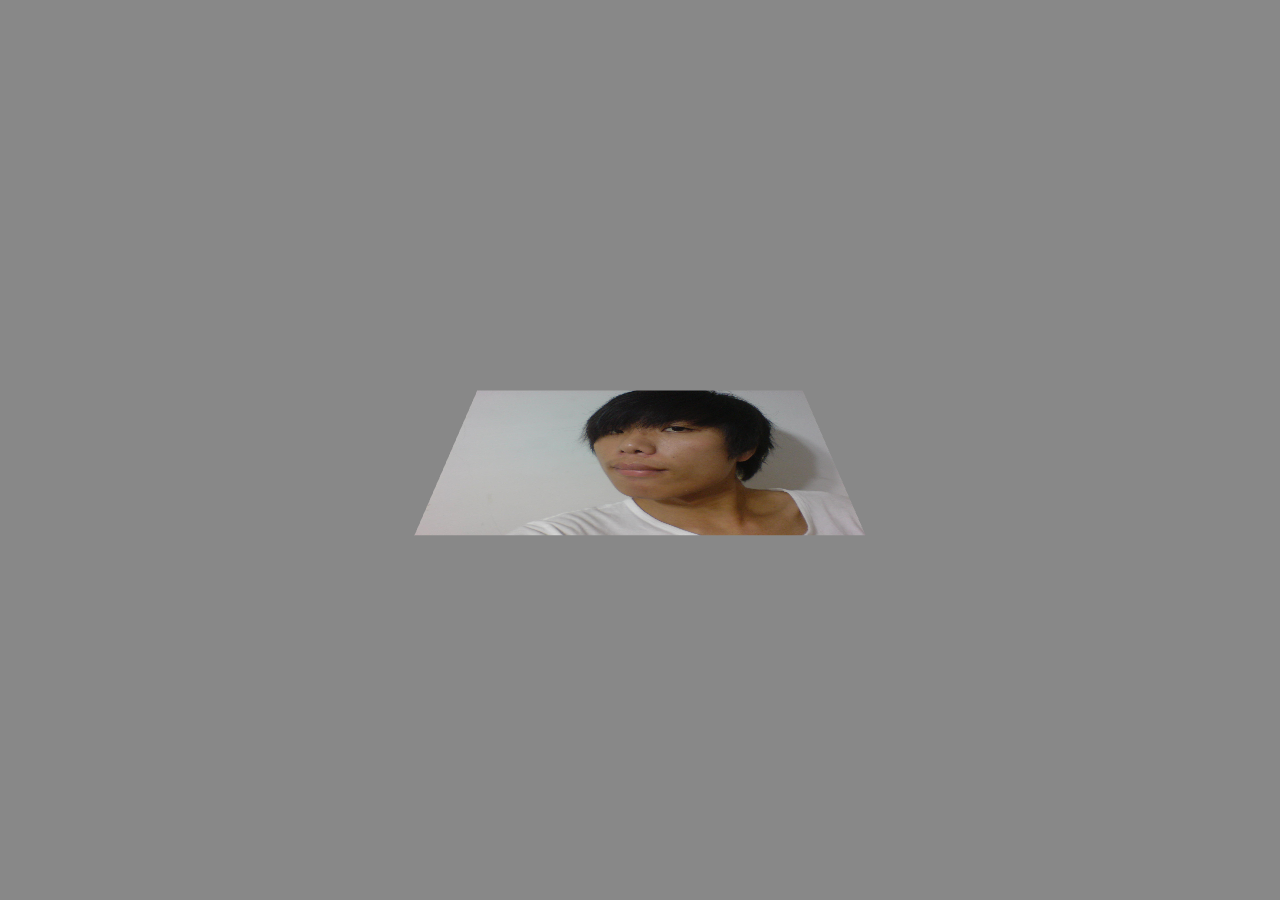
<file: homework/hw0.html>
<!DOCTYPE html>
<html>
<head>
<style>
	canvas {
		position: fixed;
		top: 0;
		left: 0;
	}
</style>
</head>

<body>
<script src="../js/three.min.js"></script>
<script src="../js/OrbitControls.js">
</script>

<script>

var scene, renderer, camera;
var cube;
var controls;

init();
animate();

function init()
{
	renderer = new THREE.WebGLRenderer( {antialias:true} );
	var width = window.innerWidth;
	var height = window.innerHeight;
	renderer.setSize (width, height);
	renderer.setClearColor (0x888888);
	
	document.body.appendChild (renderer.domElement);

	scene = new THREE.Scene();
	
	cube = new THREE.Mesh (new THREE.BoxGeometry (20,5,8),
							new THREE.MeshLambertMaterial ({color: 0x1ec876}));

	cube.position.set (75, 0, 0);
	//scene.add (cube);

	camera = new THREE.PerspectiveCamera (45, width/height, 1, 10000);
	camera.position.y = 160;
	camera.position.z = 400;
	camera.lookAt (new THREE.Vector3(0,0,0));

	controls = new THREE.OrbitControls (camera, renderer.domElement);
	
	// FLOOR
	var floorTexture = new THREE.ImageUtils.loadTexture( '../images/p.jpg' );
	floorTexture.wrapS = floorTexture.wrapT = THREE.RepeatWrapping; 
	floorTexture.repeat.set( 1, 1 );
	var floorMaterial = new THREE.MeshBasicMaterial( { map: floorTexture, side: THREE.DoubleSide } );
	
	var floorGeometry = new THREE.PlaneGeometry(150, 150);//, 10, 10);  // not clear what segment does
	var floor = new THREE.Mesh(floorGeometry, floorMaterial);
	floor.position.y = -0.5;
	floor.rotation.x = -Math.PI / 2;
	 scene.add(floor);

	var gridXZ = new THREE.GridHelper(100, 10);
	gridXZ.setColors( new THREE.Color(0xff0000), new THREE.Color(0xffffff) );
	//scene.add(gridXZ);

	var pointLight = new THREE.PointLight (0xffffff);
	pointLight.position.set (0,300,200);
	scene.add (pointLight);
	
	window.addEventListener ('resize', onWindowResize, false);
}

function onWindowResize ()
{
	camera.aspect = window.innerWidth / window.innerHeight;
	camera.updateProjectionMatrix();
	renderer.setSize (window.innerWidth, window.innerHeight);
}

function animate()
{
controls.update();
	requestAnimationFrame ( animate );  
	renderer.render (scene, camera);
}



</script>
</body>

</html>
</file>
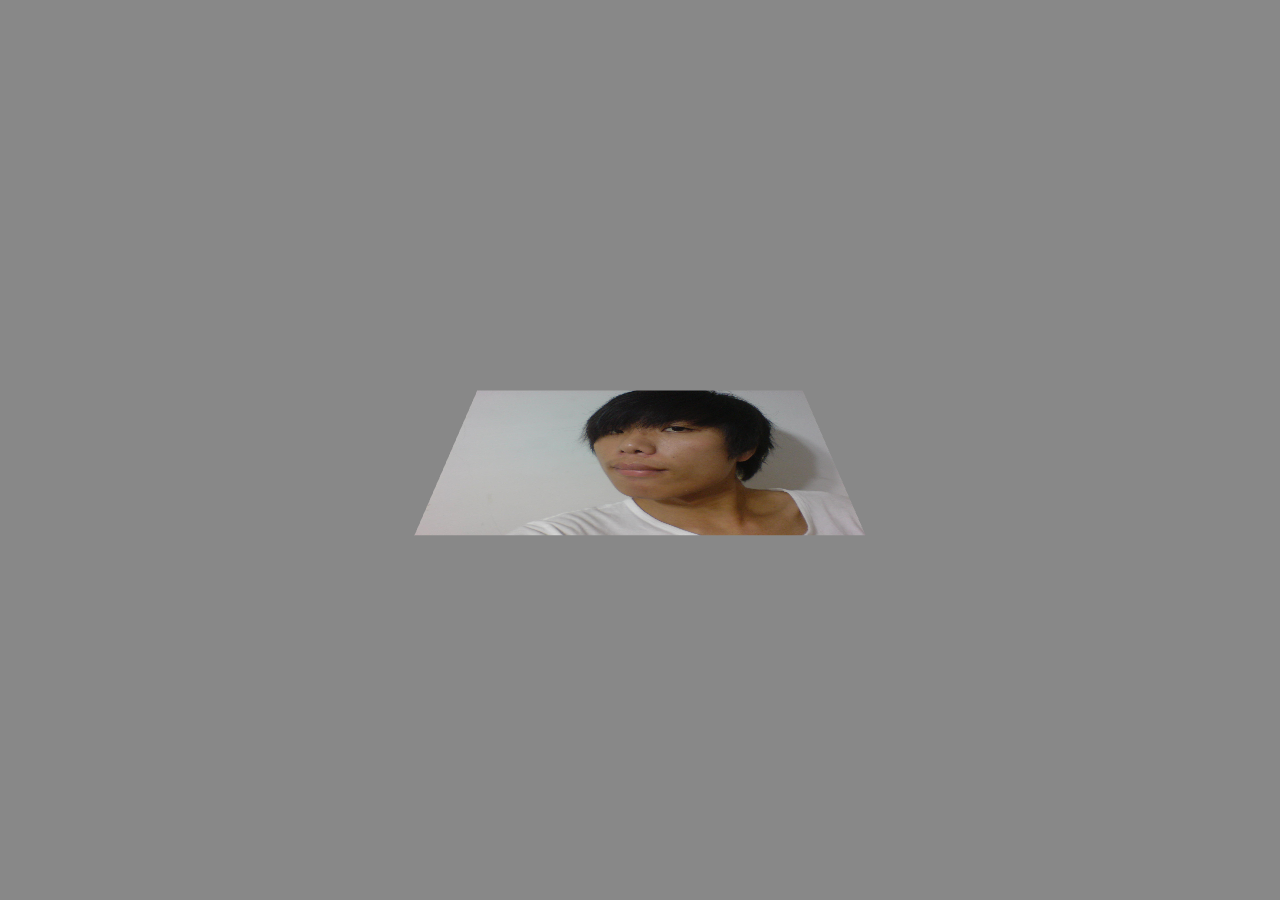
<file: homework/hw0/hw0.html>
<!DOCTYPE html>
<html>
<head>
<style>
	canvas {
		position: fixed;
		top: 0;
		left: 0;
	}
</style>
</head>

<body>
<script src="../../js/three.min.js"></script>
<script src="../../js/OrbitControls.js">
</script>

<script>

var scene, renderer, camera;
var cube;
var controls;

init();
animate();

function init()
{
	renderer = new THREE.WebGLRenderer( {antialias:true} );
	var width = window.innerWidth;
	var height = window.innerHeight;
	renderer.setSize (width, height);
	renderer.setClearColor (0x888888);
	
	document.body.appendChild (renderer.domElement);

	scene = new THREE.Scene();
	
	cube = new THREE.Mesh (new THREE.BoxGeometry (20,5,8),
							new THREE.MeshLambertMaterial ({color: 0x1ec876}));

	cube.position.set (75, 0, 0);
	//scene.add (cube);

	camera = new THREE.PerspectiveCamera (45, width/height, 1, 10000);
	camera.position.y = 160;
	camera.position.z = 400;
	camera.lookAt (new THREE.Vector3(0,0,0));

	controls = new THREE.OrbitControls (camera, renderer.domElement);
	
	// FLOOR
	var floorTexture = new THREE.ImageUtils.loadTexture( '../../images/hw0/p.jpg' );
	floorTexture.wrapS = floorTexture.wrapT = THREE.RepeatWrapping; 
	floorTexture.repeat.set( 1, 1 );
	var floorMaterial = new THREE.MeshBasicMaterial( { map: floorTexture, side: THREE.DoubleSide } );
	
	var floorGeometry = new THREE.PlaneGeometry(150, 150);//, 10, 10);  // not clear what segment does
	var floor = new THREE.Mesh(floorGeometry, floorMaterial);
	floor.position.y = -0.5;
	floor.rotation.x = -Math.PI / 2;
	 scene.add(floor);

	var gridXZ = new THREE.GridHelper(100, 10);
	gridXZ.setColors( new THREE.Color(0xff0000), new THREE.Color(0xffffff) );
	//scene.add(gridXZ);

	var pointLight = new THREE.PointLight (0xffffff);
	pointLight.position.set (0,300,200);
	scene.add (pointLight);
	
	window.addEventListener ('resize', onWindowResize, false);
}

function onWindowResize ()
{
	camera.aspect = window.innerWidth / window.innerHeight;
	camera.updateProjectionMatrix();
	renderer.setSize (window.innerWidth, window.innerHeight);
}

function animate()
{
controls.update();
	requestAnimationFrame ( animate );  
	renderer.render (scene, camera);
}



</script>
</body>

</html>
</file>
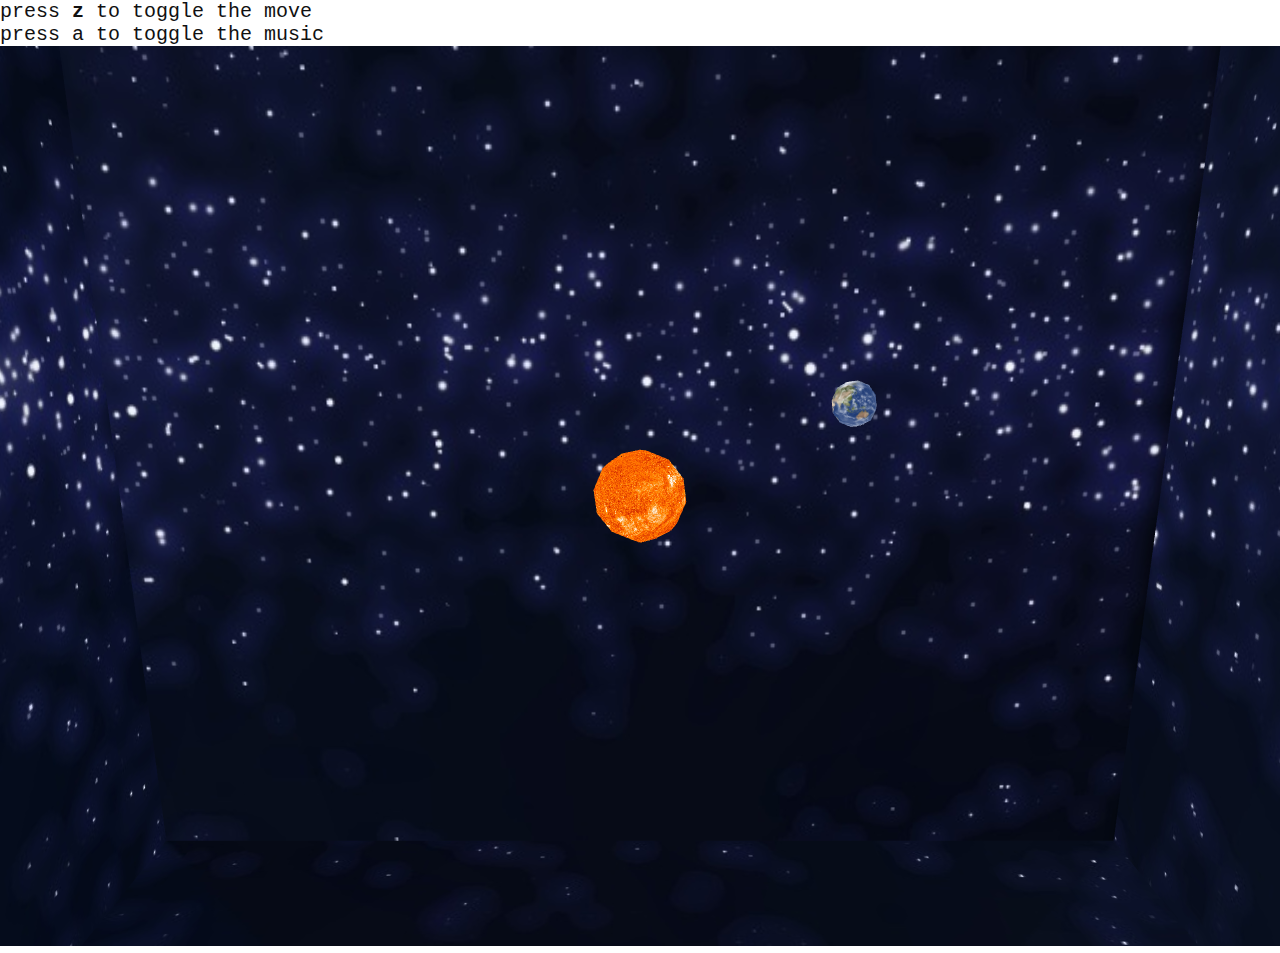
<file: homework/hw1/hw1.html>
<!DOCTYPE html>
<html>
<head>
<link rel=stylesheet type="css" href="hw1.css">
<style>
	body {
		background-color: #fff;
		color: #111;
		margin: 0px;
		overflow: hidden;
		font-family: Monospace;
		font-size: 20px;
		position: absolute;
	}
	
</style>
</head>

<body>
<div id="info">
	 press <strong>z</strong> to toggle the move<br/>
	 press a to toggle the music
</div>
<audio id="sound" autoplay loop style="display:none">
<source src="../../music/hw1/bgsound.mp3" type='audio/mp3'>
</audio>

<script src="../../js/three.min.js"></script>
<script src="../../js/OrbitControls.js"></script>
<script src="../../js/KeyboardState.js"></script>

<script>
// JUST A MATTER OF MrDoob's STYLE (see ppt)
///////////////////////////////////////////////////////
// I. GLOBAL VARS
var clock = new THREE.Clock();
var scene, renderer, camera;
var cube;
var controls, keyboard = new KeyboardState();
var angle = 0, angle2, angle3;
var turn = true;
var soundturn = true;

var angleInfoEle;

/////////////////////////////////////////////////////
// II. Execution order
init();
animate();

//////////////////////////////////////////////////////
// III. functions
function init()
{
	var width = window.innerWidth;
	var height = window.innerHeight;
	
	renderer = new THREE.WebGLRenderer({antialias: true});
	renderer.setSize (width, height);
	document.body.appendChild (renderer.domElement);
	
	scene = new THREE.Scene();

	var sunTexture = new THREE.ImageUtils.loadTexture( '../../images/hw1/sun.jpg' );
	sunTexture.wrapS = sunTexture.wrapT = THREE.RepeatWrapping; 
	sunTexture.repeat.set( 1, 1 );
	var sunMaterial = new THREE.MeshBasicMaterial( { map: sunTexture, side: THREE.DoubleSide } );
    sun = new THREE.Mesh(new THREE.SphereGeometry(20),sunMaterial);
	
	var earthTexture = new THREE.ImageUtils.loadTexture( '../../images/hw1/earth.jpg' );
	earthTexture.wrapS = earthTexture.wrapT = THREE.RepeatWrapping; 
	earthTexture.repeat.set( 1, 1 );
	var earthMaterial = new THREE.MeshBasicMaterial( { map: earthTexture, side: THREE.DoubleSide } );
    earth = new THREE.Mesh(new THREE.SphereGeometry(10),earthMaterial);
	
	var moonTexture = new THREE.ImageUtils.loadTexture( '../../images/hw1/moon.jpg' );
	moonTexture.wrapS = moonTexture.wrapT = THREE.RepeatWrapping; 
	moonTexture.repeat.set( 1, 1 );
	var moonMaterial = new THREE.MeshBasicMaterial( { map: moonTexture, side: THREE.DoubleSide } );
    moon = new THREE.Mesh(new THREE.SphereGeometry(3),moonMaterial);

	var frontTexture = new THREE.ImageUtils.loadTexture( '../../images/hw1/front.jpg' );
	frontTexture.wrapS = frontTexture.wrapT = THREE.RepeatWrapping; 
	frontTexture.repeat.set( 1, 1 );
	var frontMaterial = new THREE.MeshBasicMaterial( { map: frontTexture, side: THREE.DoubleSide } );
	
	earth.add(moon);
    sun.add(earth);
	sun.rotation.z = Math.PI / 8;
    scene.add(sun);
	
	
	var frontGeometry = new THREE.PlaneGeometry(1000, 1000);
	var front = new THREE.Mesh(frontGeometry, frontMaterial);
	front.position.set (0, 0, -500);
	scene.add(front);
	
	var nearTexture = new THREE.ImageUtils.loadTexture( '../../images/hw1/near.jpg' );
	nearTexture.wrapS = nearTexture.wrapT = THREE.RepeatWrapping; 
	nearTexture.repeat.set( 1, 1 );
	var nearMaterial = new THREE.MeshBasicMaterial( { map: nearTexture, side: THREE.DoubleSide } );
	
	var nearGeometry = new THREE.PlaneGeometry(1000, 1000);
	var near = new THREE.Mesh(nearGeometry, nearMaterial);
	near.position.set (0, 0, 500);
	scene.add(near);
	
	var rightTexture = new THREE.ImageUtils.loadTexture( '../../images/hw1/right.jpg' );
	rightTexture.wrapS = rightTexture.wrapT = THREE.RepeatWrapping; 
	rightTexture.repeat.set( 1, 1 );
	var rightMaterial = new THREE.MeshBasicMaterial( { map: rightTexture, side: THREE.DoubleSide } );
	
	var rightGeometry = new THREE.PlaneGeometry(1000, 1000);
	var right = new THREE.Mesh(rightGeometry, rightMaterial);
	right.position.set (500, 0, 0);
	right.rotation.y = Math.PI / 2;
	scene.add(right);
	
	var leftTexture = new THREE.ImageUtils.loadTexture( '../../images/hw1/left.jpg' );
	leftTexture.wrapS = leftTexture.wrapT = THREE.RepeatWrapping; 
	leftTexture.repeat.set( 1, 1 );
	var leftMaterial = new THREE.MeshBasicMaterial( { map: leftTexture, side: THREE.DoubleSide } );
	
	var leftGeometry = new THREE.PlaneGeometry(1000, 1000);
	var left = new THREE.Mesh(leftGeometry, leftMaterial);
	left.position.set (-500, 0, 0);
	left.rotation.y = -Math.PI / 2;
	scene.add(left);
	
	var upTexture = new THREE.ImageUtils.loadTexture( '../../images/hw1/up.jpg' );
	upTexture.wrapS = upTexture.wrapT = THREE.RepeatWrapping; 
	upTexture.repeat.set( 1, 1 );
	var upMaterial = new THREE.MeshBasicMaterial( { map: upTexture, side: THREE.DoubleSide } );
	
	var upGeometry = new THREE.PlaneGeometry(1000, 1000);
	var up = new THREE.Mesh(upGeometry, upMaterial);
	up.position.set (0, 500, 0);
	up.rotation.x = -Math.PI / 2;
	scene.add(up);
	
	var downTexture = new THREE.ImageUtils.loadTexture( '../../images/hw1/down.jpg' );
	downTexture.wrapS = downTexture.wrapT = THREE.RepeatWrapping; 
	downTexture.repeat.set( 1, 1 );
	var downMaterial = new THREE.MeshBasicMaterial( { map: downTexture, side: THREE.DoubleSide } );
	
	var downGeometry = new THREE.PlaneGeometry(1000, 1000);
	var down = new THREE.Mesh(downGeometry, downMaterial);
	down.position.set (0, -500, 0);
	down.rotation.x = Math.PI / 2;
	scene.add(down);
	
	camera = new THREE.PerspectiveCamera(50, window.innerWidth / window.innerHeight, 1, 2000);
	camera.position.y = 100;
    camera.position.z = 400;
    scene.add(camera);

	// add control here (after the camera is defined)
	controls = new THREE.OrbitControls (camera, render.domElement);

	var pointLight = new THREE.PointLight (0xffffff);
	pointLight.position.set (0,300,200);
	scene.add (pointLight);
	
	window.addEventListener ('resize', onWindowResize, false);
}

function toggleTurn ()
{
	turn = !turn;
}
function togglesoundTurn ()
{
	if(soundturn){
		soundturn = !soundturn;
		sound.pause();
	}
	else{
		soundturn = !soundturn;
		sound.play();
	}
}
function animate()
{
	var dt = clock.getDelta();

	if (turn) { 
		
		angle += 0.002;
		var angle2 = angle * 12;
		earth.position.set(100 * Math.cos(angle), 0, -100 * Math.sin(angle));
		earth.rotation.y = angle*365;
		moon.position.set(20 * Math.cos(angle2-angle*365), 0, -20 * Math.sin(angle2-angle*365));
		moon.rotation.y = angle2 -(angle*365);
	}
	
	
	
	requestAnimationFrame ( animate );  // timer callback
	render();  // display callback
	update();
}

function update()
{
	keyboard.update();
	controls.update();
	if ( keyboard.down("Z"))  
		toggleTurn();         
	if ( keyboard.down("A"))  // must use upper case!!
		togglesoundTurn();
		
}

function onWindowResize()
{
	camera.aspect = window.innerWidth / window.innerHeight;
	camera.updateProjectionMatrix();
	renderer.setSize (window.innerWidth, window.innerHeight);
}

function render() {
   
    renderer.render(scene, camera);
}

</script>
</body>

</html>
</file>
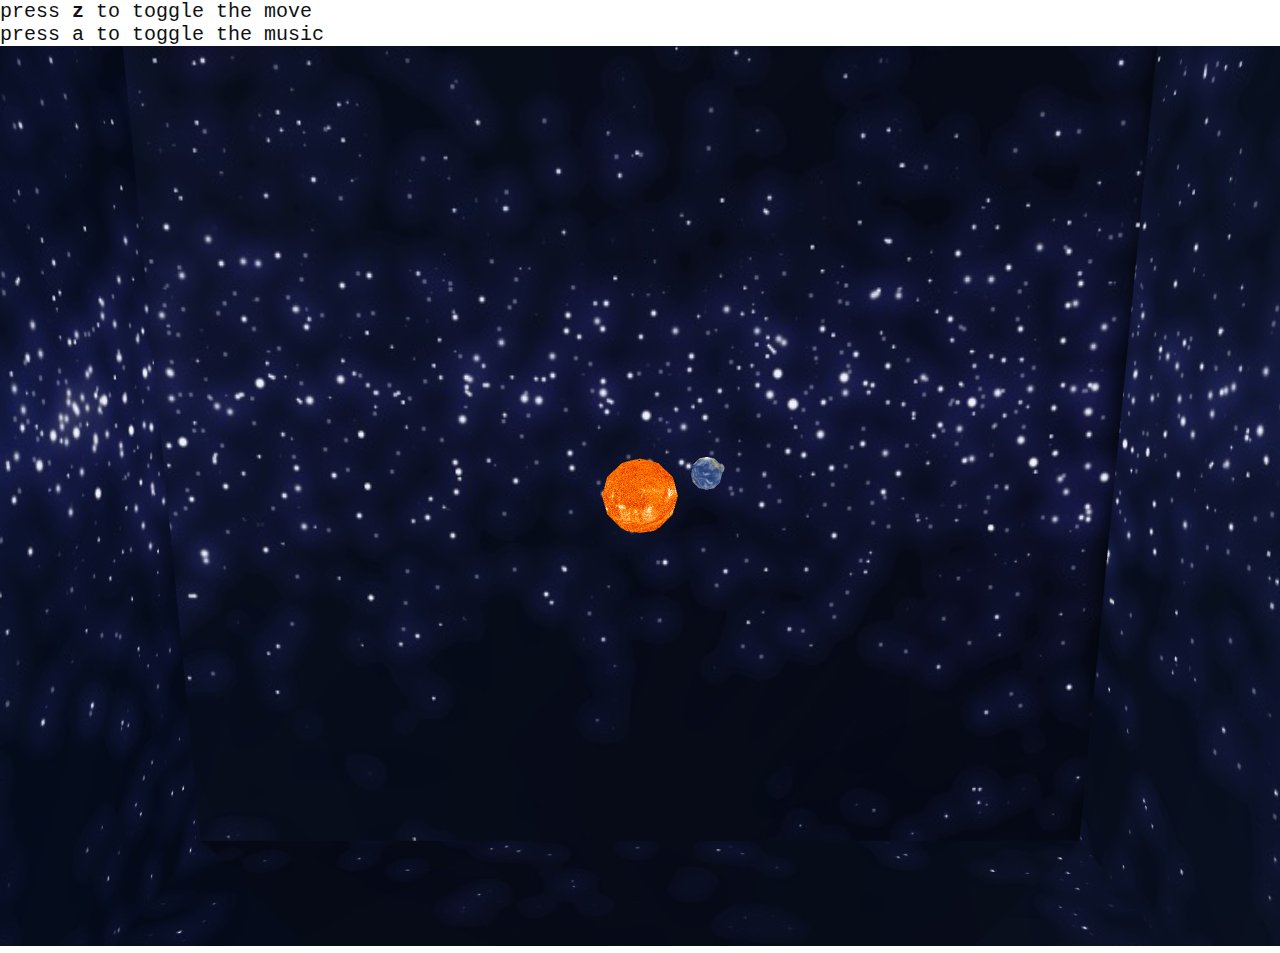
<file: homework/hw1/test.html>
<!DOCTYPE html>
<html>
<head>
<link rel=stylesheet type="css" href="hw1.css">
<style>
	body {
		background-color: #fff;
		color: #111;
		margin: 0px;
		overflow: hidden;
		font-family: Monospace;
		font-size: 20px;
		position: absolute;
	}
	
</style>
</head>

<body>
<div id="info">
	 press <strong>z</strong> to toggle the move<br/>
	 press a to toggle the music
</div>
<audio id="sound" autoplay loop style="display:none">
<source src="../../music/hw1/bgsound.mp3" type='audio/mp3'>
</audio>

<script src="../../js/three.min.js"></script>
<script src="../../js/OrbitControls.js"></script>
<script src="../../js/KeyboardState.js"></script>

<script>
// JUST A MATTER OF MrDoob's STYLE (see ppt)
///////////////////////////////////////////////////////
// I. GLOBAL VARS
var clock = new THREE.Clock();
var scene, renderer, camera;
var cube;
var controls, keyboard = new KeyboardState();
var angle = 0, angle2;
var turn = true;
var soundturn = true;

var angleInfoEle;

/////////////////////////////////////////////////////
// II. Execution order
init();
animate();

//////////////////////////////////////////////////////
// III. functions
function init()
{
	var width = window.innerWidth;
	var height = window.innerHeight;
	
	renderer = new THREE.WebGLRenderer({antialias: true});
	renderer.setSize (width, height);
	document.body.appendChild (renderer.domElement);
	
	scene = new THREE.Scene();

	var sunTexture = new THREE.ImageUtils.loadTexture( '../../images/hw1/sun.jpg' );
	sunTexture.wrapS = sunTexture.wrapT = THREE.RepeatWrapping; 
	sunTexture.repeat.set( 1, 1 );
	var sunMaterial = new THREE.MeshBasicMaterial( { map: sunTexture, side: THREE.DoubleSide } );
    sun = new THREE.Mesh(new THREE.SphereGeometry(20),sunMaterial);
	
	var earthTexture = new THREE.ImageUtils.loadTexture( '../../images/hw1/earth.jpg' );
	earthTexture.wrapS = earthTexture.wrapT = THREE.RepeatWrapping; 
	earthTexture.repeat.set( 1, 1 );
	var earthMaterial = new THREE.MeshBasicMaterial( { map: earthTexture, side: THREE.DoubleSide } );
    earth = new THREE.Mesh(new THREE.SphereGeometry(10),earthMaterial);
	
	var moonTexture = new THREE.ImageUtils.loadTexture( '../../images/hw1/moon.jpg' );
	moonTexture.wrapS = moonTexture.wrapT = THREE.RepeatWrapping; 
	moonTexture.repeat.set( 1, 1 );
	var moonMaterial = new THREE.MeshBasicMaterial( { map: moonTexture, side: THREE.DoubleSide } );
    moon = new THREE.Mesh(new THREE.SphereGeometry(3),moonMaterial);

	var frontTexture = new THREE.ImageUtils.loadTexture( '../../images/hw1/front.jpg' );
	frontTexture.wrapS = frontTexture.wrapT = THREE.RepeatWrapping; 
	frontTexture.repeat.set( 1, 1 );
	var frontMaterial = new THREE.MeshBasicMaterial( { map: frontTexture, side: THREE.DoubleSide } );
	
	var frontGeometry = new THREE.PlaneGeometry(1000, 1000);
	var front = new THREE.Mesh(frontGeometry, frontMaterial);
	front.position.set (0, 0, -500);
	scene.add(front);
	
	var nearTexture = new THREE.ImageUtils.loadTexture( '../../images/hw1/near.jpg' );
	nearTexture.wrapS = nearTexture.wrapT = THREE.RepeatWrapping; 
	nearTexture.repeat.set( 1, 1 );
	var nearMaterial = new THREE.MeshBasicMaterial( { map: nearTexture, side: THREE.DoubleSide } );
	
	var nearGeometry = new THREE.PlaneGeometry(1000, 1000);
	var near = new THREE.Mesh(nearGeometry, nearMaterial);
	near.position.set (0, 0, 500);
	scene.add(near);
	
	var rightTexture = new THREE.ImageUtils.loadTexture( '../../images/hw1/right.jpg' );
	rightTexture.wrapS = rightTexture.wrapT = THREE.RepeatWrapping; 
	rightTexture.repeat.set( 1, 1 );
	var rightMaterial = new THREE.MeshBasicMaterial( { map: rightTexture, side: THREE.DoubleSide } );
	
	var rightGeometry = new THREE.PlaneGeometry(1000, 1000);
	var right = new THREE.Mesh(rightGeometry, rightMaterial);
	right.position.set (500, 0, 0);
	right.rotation.y = Math.PI / 2;
	scene.add(right);
	
	var leftTexture = new THREE.ImageUtils.loadTexture( '../../images/hw1/left.jpg' );
	leftTexture.wrapS = leftTexture.wrapT = THREE.RepeatWrapping; 
	leftTexture.repeat.set( 1, 1 );
	var leftMaterial = new THREE.MeshBasicMaterial( { map: leftTexture, side: THREE.DoubleSide } );
	
	var leftGeometry = new THREE.PlaneGeometry(1000, 1000);
	var left = new THREE.Mesh(leftGeometry, leftMaterial);
	left.position.set (-500, 0, 0);
	left.rotation.y = -Math.PI / 2;
	scene.add(left);
	
	var upTexture = new THREE.ImageUtils.loadTexture( '../../images/hw1/up.jpg' );
	upTexture.wrapS = upTexture.wrapT = THREE.RepeatWrapping; 
	upTexture.repeat.set( 1, 1 );
	var upMaterial = new THREE.MeshBasicMaterial( { map: upTexture, side: THREE.DoubleSide } );
	
	var upGeometry = new THREE.PlaneGeometry(1000, 1000);
	var up = new THREE.Mesh(upGeometry, upMaterial);
	up.position.set (0, 500, 0);
	up.rotation.x = -Math.PI / 2;
	scene.add(up);
	
	var downTexture = new THREE.ImageUtils.loadTexture( '../../images/hw1/down.jpg' );
	downTexture.wrapS = downTexture.wrapT = THREE.RepeatWrapping; 
	downTexture.repeat.set( 1, 1 );
	var downMaterial = new THREE.MeshBasicMaterial( { map: downTexture, side: THREE.DoubleSide } );
	
	var downGeometry = new THREE.PlaneGeometry(1000, 1000);
	var down = new THREE.Mesh(downGeometry, downMaterial);
	down.position.set (0, -500, 0);
	down.rotation.x = Math.PI / 2;
	scene.add(down);
	
	scene.add (cube);
	earth.add(moon);
    sun.add(earth);
    scene.add(sun);
	
	camera = new THREE.PerspectiveCamera(50, window.innerWidth / window.innerHeight, 1, 2000);
	camera.position.y = 100;
    camera.position.z = 500;
    scene.add(camera);

	// add control here (after the camera is defined)
	controls = new THREE.OrbitControls (camera, render.domElement);

	var pointLight = new THREE.PointLight (0xffffff);
	pointLight.position.set (0,300,200);
	scene.add (pointLight);
	
	window.addEventListener ('resize', onWindowResize, false);
}

function toggleTurn ()
{
	turn = !turn;
}
function togglesoundTurn ()
{
	if(soundturn){
		soundturn = !soundturn;
		sound.pause();
	}
	else{
		soundturn = !soundturn;
		sound.play();
	}
}
function animate()
{
	var dt = clock.getDelta();

	earth.position.set(80 * Math.cos(angle), 0, -80 * Math.sin(angle));
	var angle2 = angle * 12;
    moon.position.set(20 * Math.cos(angle2), 0, -20 * Math.sin(angle2));
   
	if (turn) { 
		
		angle += dt;
		earth.rotation.y = angle;
		moon.rotation.y = angle2;
	}
	
	requestAnimationFrame ( animate );  // timer callback
	render();  // display callback
	update();
}

function update()
{
	keyboard.update();
	controls.update();
	if ( keyboard.down("Z"))  
		toggleTurn();         
	if ( keyboard.down("A"))  // must use upper case!!
		togglesoundTurn();
		
}

function onWindowResize()
{
	camera.aspect = window.innerWidth / window.innerHeight;
	camera.updateProjectionMatrix();
	renderer.setSize (window.innerWidth, window.innerHeight);
}

function render() {
   
    renderer.render(scene, camera);
}

</script>
</body>

</html>
</file>
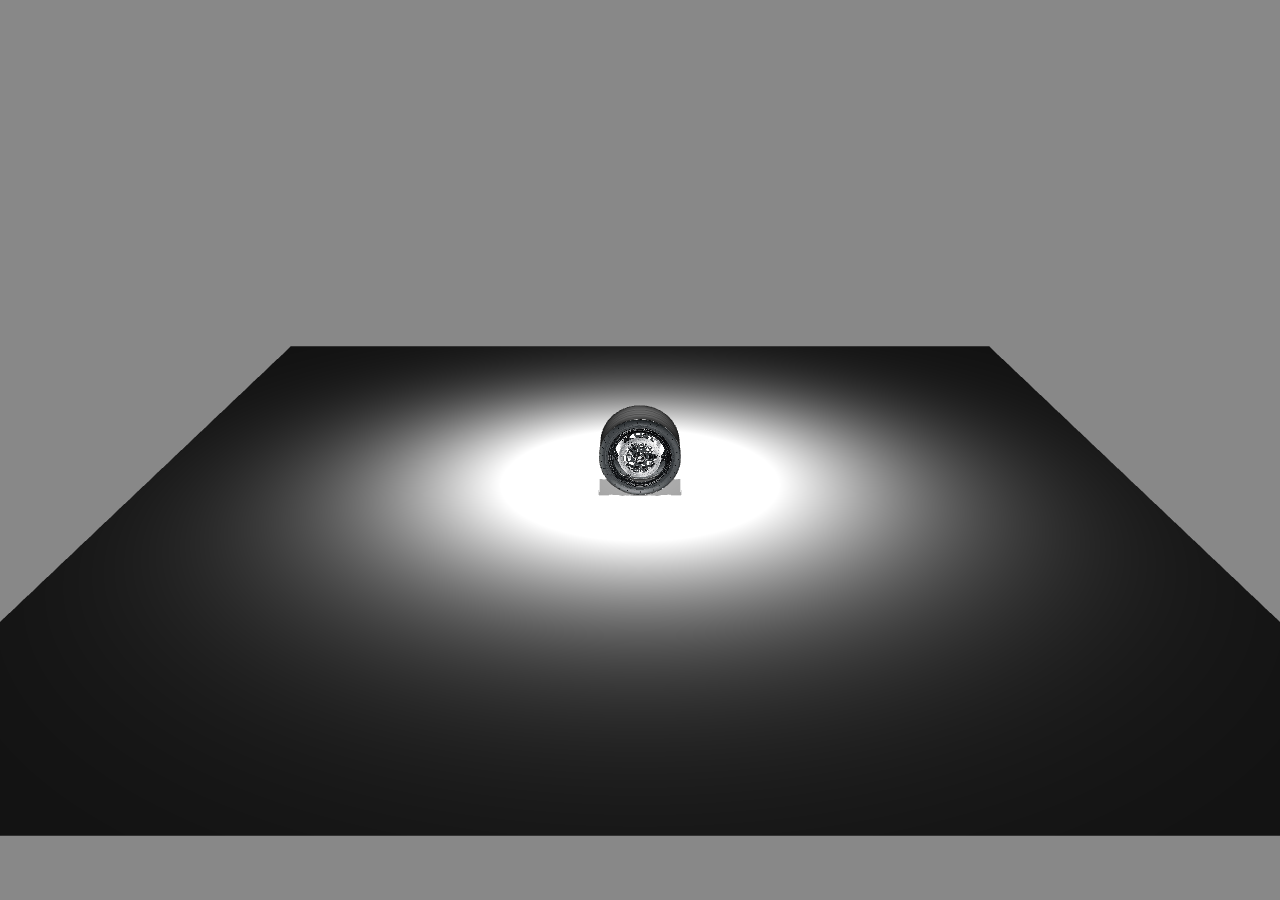
<file: homework/hw3/hw3.html>
<!DOCTYPE html>
<html>
<head>
<style>
	canvas {
		position: fixed;
		top: 0;
		left: 0;
	}
</style>
</head>

<body>
<script src="../../js/three.min.js"></script>
<script src="../../js/OrbitControls.js"></script>
<script src="../../js/KeyboardState.js"></script>
<script type="x-shader/x-fragment" id="fragmentShaderDepth">
    uniform sampler2D texture;
    varying vec2 vUV;

    vec4 pack_depth(const in float depth) {

        const vec4 bit_shift = vec4(256.0 * 256.0 * 256.0, 256.0 * 256.0, 256.0, 1.0);
        const vec4 bit_mask = vec4(0.0, 1.0 / 256.0, 1.0 / 256.0, 1.0 / 256.0);
        vec4 res = fract(depth * bit_shift);
        res -= res.xxyz * bit_mask;
        return res;

    }

    void main() {

        vec4 pixel = texture2D(texture, vUV);

        if (pixel.a < 0.5) discard;

        gl_FragData[0] = pack_depth(gl_FragCoord.z);

    }
</script>
<script type="x-shader/x-vertex" id="vertexShaderDepth">
    varying vec2 vUV;

    void main() {

        vUV = 1.0 * uv;

        vec4 mvPosition = modelViewMatrix * vec4(position, 1.0);

        gl_Position = projectionMatrix * mvPosition;

    }
</script>
<script>

var clock = new THREE.Clock();
var scene, renderer, camera;
var controls, keyboard = new KeyboardState();
var sign = 1;
var toycar;

// state variables of toycar
var pos = new THREE.Vector3(0,0,0), angle = 0;
var speed = 0, rotspeed = 0;

var speedR = 0, speedL = 0;

init();
animate();

function init()
{
    window.focus();
	var width = window.innerWidth;
	var height = window.innerHeight;

	renderer = new THREE.WebGLRenderer({antialias: true});
	renderer.setSize (width, height);
	document.body.appendChild (renderer.domElement);

	scene = new THREE.Scene();

	camera = new THREE.PerspectiveCamera (45, width/height, 1, 10000);
	camera.position.y = 160;
	camera.position.z = 400;
	camera.lookAt (new THREE.Vector3(0,0,0));
	scene.add (camera);

	// toycar with only two wheels
	toycar = new THREE.Object3D();
	
	
	THREE.ImageUtils.crossOrigin = '';
    var colormap = THREE.ImageUtils.loadTexture('../../images/hw3/tire_side.png');
	
	tire = new THREE.Object3D();
	
	var geometry = new THREE.CircleGeometry(20, 20);
    var material = new THREE.MeshBasicMaterial({
        map: colormap,
        transparent: true,  // for cut-out texture
        side: THREE.DoubleSide
    });
    var mesh = new THREE.Mesh(geometry, material);

	var mesh2 = createMesh(new THREE.CylinderGeometry(20, 20, 20, 30, 1, true, 0, 2*Math.PI), "tire.jpg", "tire_bump.jpg");
    mesh2.rotation.z = Math.PI / 2;
	mesh2.position.set(0, 0, 0);
	mesh.rotation.y = Math.PI / 2;
	mesh.position.set(10, 0, 0);
    mesh0 = mesh.clone();
    mesh0.position.set(-10, 0, 0);
    mesh0.rotation.y = Math.PI * 3 / 2;
	
	var uniforms = {
        texture: {
            type: "t",
            value: colormap
        }
    };
    var vertexShader = document.getElementById('vertexShaderDepth').textContent;
    var fragmentShader = document.getElementById('fragmentShaderDepth').textContent;
    mesh.customDepthMaterial = new THREE.ShaderMaterial({
        uniforms: uniforms,
        vertexShader: vertexShader,
        fragmentShader: fragmentShader
    });
	mesh0.customDepthMaterial = new THREE.ShaderMaterial({
        uniforms: uniforms,
        vertexShader: vertexShader,
        fragmentShader: fragmentShader
    });
	
	tire.add (mesh);
    tire.add(mesh0);
    tire.add(mesh2);
	toycar.add (tire);
	scene.add (toycar);
	
	// add control here (after the camera is defined)
	controls = new THREE.OrbitControls (camera, renderer.domElement);

	spotLight = new THREE.SpotLight(0xffffff, 1.3);
    spotLight.position.set(0, 300, 0);
    spotLight.angle = Math.PI / 3;

    spotLight.castShadow = true;

    spotLight.shadowMapWidth = 1024;
    spotLight.shadowMapHeight = 1024;

    spotLight.shadowCameraNear = 5;
    spotLight.shadowCameraFar = 4000;
    spotLight.shadowCameraFov = spotLight.angle / Math.PI * 180;

    spotLight.exponent = 20;
    spotLight.target = mesh;
    scene.add(spotLight);

    var spotball = new THREE.Mesh(new THREE.SphereGeometry(5),
    new THREE.MeshBasicMaterial({
        color: 0xff0000,
        wireframe: true
    }));
    spotball.position.copy(spotLight.position);
    scene.add(spotball);

    var ground = new THREE.Mesh(
    new THREE.PlaneGeometry(400, 400, 130, 130),
    new THREE.MeshLambertMaterial());
	ground.position.set(0, -16, 0);
    ground.rotation.x = -Math.PI / 2;
	
    scene.add(ground);

    ground.receiveShadow = true;
    mesh.castShadow = true;
	mesh0.castShadow = true;
	mesh2.castShadow = true;
	renderer.setClearColor (0x888888);
	renderer.shadowMapEnabled = true;
    renderer.shadowMapType = THREE.PCFShadowMap;

	var ambientLight = new THREE.AmbientLight (0x111111);
	scene.add(ambientLight);
	window.addEventListener ('resize', onWindowResize, false);
}

function onWindowResize ()
{
	camera.aspect = window.innerWidth / window.innerHeight;
	camera.updateProjectionMatrix();
	renderer.setSize (window.innerWidth, window.innerHeight);
}
var dir;
function animate()
{
	var dt = clock.getDelta();
	
	dir = new THREE.Vector3(1,0,0);
    var vel = 10;
	angle += rotspeed*dt;

    if (toycar != undefined) { 
		toycar.scale.set (0.8,0.8,0.8);
		toycar.position.set (pos.x, pos.y, pos.z);	
		//tire.rotation.x -= vel*dt/10*sign;
		toycar.rotation.y = angle+Math.PI/2;
	}    

	dir.multiplyScalar (dt*speed).applyAxisAngle (new THREE.Vector3(0,1,0), angle);
	pos.add (dir); 	
	
	var number = Math.sqrt(dir.x * dir.x + dir.z * dir.z) / (40 * Math.PI);
	tire.rotation.x -= number * 2* Math.PI;
	
	
	
	requestAnimationFrame ( animate ); 
	update();
	render(); 
}

function myclamp(x,lo,hi)
{
	if (x < lo) return lo;
	if (x > hi) return hi;
	return x;
}
		
function update()
{
	controls.update();
	keyboard.update();         

	if ( keyboard.pressed("left") )
		angle += 0.08;
	if ( keyboard.pressed("right") )
		angle -= 0.08;
	
	if ( keyboard.pressed("up") ){
		speed += 0.3;
	}
	else{
		speed -= 0.3;
	}

	//console.log ("L: " + speed + "; R: " + speedR);
	
	speed = myclamp (speed, 0, 50);
}

function render()
{
	renderer.render (scene, camera);
}
function createMesh(geom, imageFile, bump) 
{
	geom.computeVertexNormals();

	
	var texture = THREE.ImageUtils.loadTexture("../../images/hw3/" + imageFile);
	texture.wrapS = THREE.RepeatWrapping;
	texture.wrapT = THREE.RepeatWrapping; 
	texture.repeat.set( 1, 1 );
	var mat = new THREE.MeshPhongMaterial({ map: texture, side: THREE.DoubleSide });
	//mat.map = texture;
	
	if (bump) {
		var bump = THREE.ImageUtils.loadTexture("../../images/hw3/" + bump)
		mat.bumpMap = bump;
		mat.bumpScale = 0.2;
	}

	var mesh = new THREE.Mesh(geom, mat);

	return mesh;
}
</script>
</body>

</html>
</file>
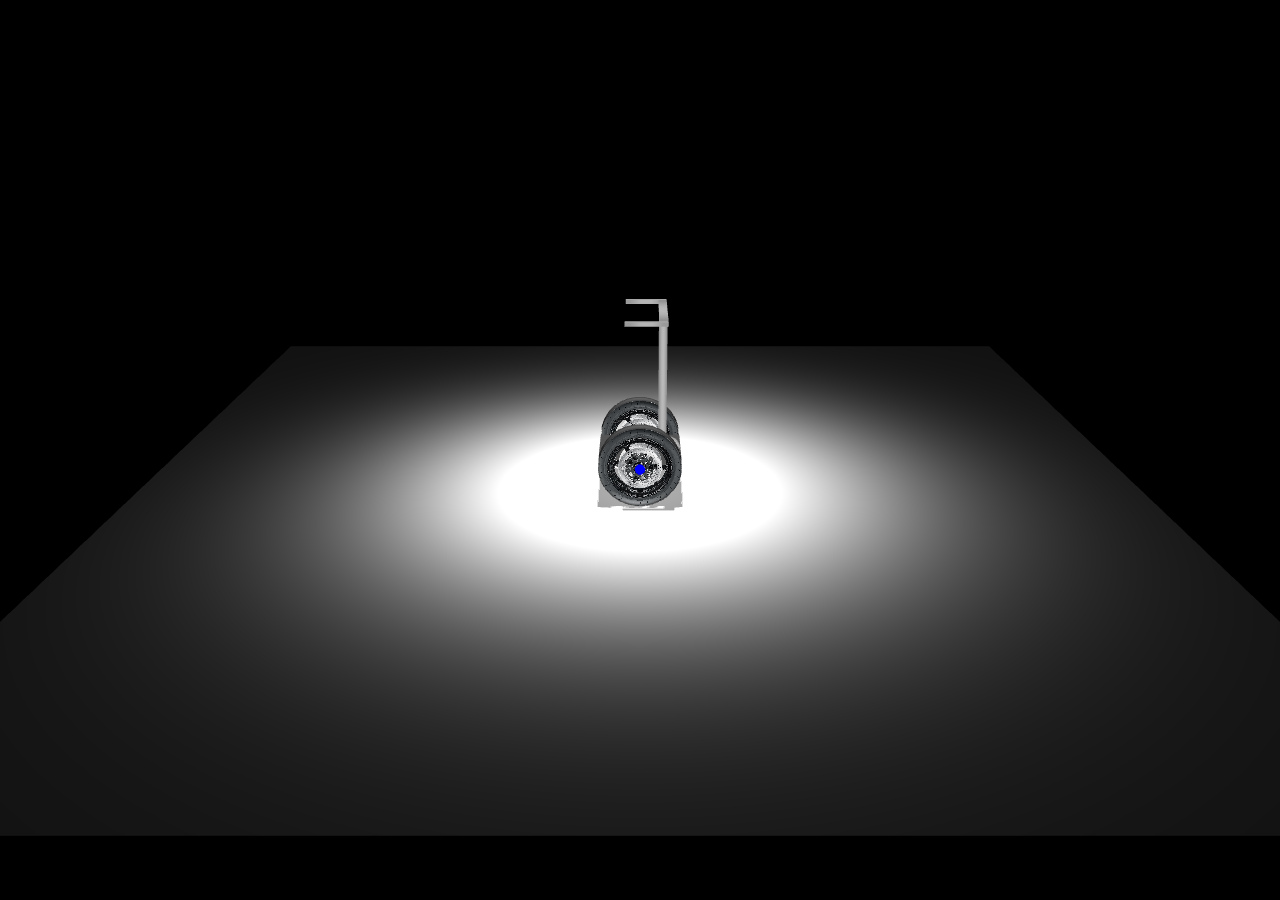
<file: homework/hw4/hw4.html>
<!DOCTYPE html>
<html>
<head>
<style>
	canvas {
		position: fixed;
		top: 0;
		left: 0;
	}
</style>
</head>

<body>
<script src="../../js/three.min.js"></script>
<script src="../../js/OrbitControls.js"></script>
<script src="../../js/KeyboardState.js"></script>
<script src="../../js/dat.gui.min.js"></script>
<script type="x-shader/x-fragment" id="fragmentShaderDepth">
    uniform sampler2D texture;
    varying vec2 vUV;

    vec4 pack_depth(const in float depth) {

        const vec4 bit_shift = vec4(256.0 * 256.0 * 256.0, 256.0 * 256.0, 256.0, 1.0);
        const vec4 bit_mask = vec4(0.0, 1.0 / 256.0, 1.0 / 256.0, 1.0 / 256.0);
        vec4 res = fract(depth * bit_shift);
        res -= res.xxyz * bit_mask;
        return res;

    }

    void main() {

        vec4 pixel = texture2D(texture, vUV);

        if (pixel.a < 0.5) discard;

        gl_FragData[0] = pack_depth(gl_FragCoord.z);

    }
</script>
<script type="x-shader/x-vertex" id="vertexShaderDepth">
    varying vec2 vUV;

    void main() {

        vUV = 1.0 * uv;

        vec4 mvPosition = modelViewMatrix * vec4(position, 1.0);

        gl_Position = projectionMatrix * mvPosition;

    }
</script>
<script>

var clock = new THREE.Clock();
var scene, renderer, camera;
var controls, keyboard = new KeyboardState();
var sign = 1;
var toycar;
var pa = new THREE.Vector3(0, 0, -20);
var pb = new THREE.Vector3(0, 0, 20);
var pc = new THREE.Vector3(0,0,0);
var sa = -4;
var sb = 4;
var k = 0;
// state variables of toycar
var pos = new THREE.Vector3(0,0,0), angle = 0;
var speed = 0, rotspeed = 0;
var gcontrols;
var speedR = 0, speedL = 0;
var jsonModel;
var pilot;
var xangle = 0;
var zangle = 0;
var sceneHUD, cameraHUD;
var barA, barB;
var armrest;
var grip, grip2, grip3;
init();
animate();

function initHUD() {
    sceneHUD = new THREE.Scene();
    cameraHUD = new THREE.OrthographicCamera(-10, 10, 10, -10, 1, 100);
    cameraHUD.position.z = 5;
    cameraHUD.lookAt(new THREE.Vector3(0, 0, 0));

    barA = new THREE.Object3D();
    powerA = new THREE.Mesh(new THREE.PlaneGeometry(1, 4),
    new THREE.MeshBasicMaterial({
        color: 0xff1233,
        opacity: 0.5,
        side: THREE.DoubleSide,
        transparent: true
    }));
    powerA.position.set(-2, 2, 0);
    barA.add(powerA);
    sceneHUD.add(barA);

    barB = new THREE.Object3D();
    powerB = new THREE.Mesh(new THREE.PlaneGeometry(1, 4),
    new THREE.MeshBasicMaterial({
        color: 0x2212ff,
        opacity: 0.5,
        side: THREE.DoubleSide,
        transparent: true
    }));
    powerB.position.set(2, 2, 0);
    barB.add(powerB);
    sceneHUD.add(barB);
}
function init()
{
	initHUD();
	scene = new THREE.Scene();
	pilot = new THREE.Object3D();
    //scene.add(pilot);
	
    window.focus();
	var width = window.innerWidth;
	var height = window.innerHeight;

	renderer = new THREE.WebGLRenderer({antialias: true});
	renderer.setSize (width, height);
	document.body.appendChild (renderer.domElement);
	renderer.autoClear = false;
	
	camera = new THREE.PerspectiveCamera (45, width/height, 1, 10000);
	camera.position.y = 160;
	camera.position.z = 400;
	camera.lookAt (new THREE.Vector3(0,0,0));
	scene.add (camera);

	// toycar with only two wheels
	toycar = new THREE.Object3D();
	
	
	THREE.ImageUtils.crossOrigin = '';
    var colormap = THREE.ImageUtils.loadTexture('http://s9460404.github.io/W3D_hw/images/hw3/tire_side.png');
	
	tire = new THREE.Object3D();
	
	var geometry = new THREE.CircleGeometry(20, 20);
    var material = new THREE.MeshBasicMaterial({
        map: colormap,
        transparent: true,  // for cut-out texture
        side: THREE.DoubleSide
    });
    var mesh = new THREE.Mesh(geometry, material);

	var mesh2 = createMesh(new THREE.CylinderGeometry(20, 20, 6, 30, 1, true, 0, 2*Math.PI), "tire.jpg", "tire_bump.jpg");
    mesh2.rotation.z = Math.PI / 2;
	mesh2.position.set(0, 0, 0);
	mesh.rotation.y = Math.PI / 2;
	mesh.position.set(3, 0, 0);
    mesh0 = mesh.clone();
    mesh0.position.set(-3, 0, 0);
    mesh0.rotation.y = Math.PI * 3 / 2;
    
    var mesh3 = new THREE.Mesh(geometry, material);

	var mesh4 = createMesh(new THREE.CylinderGeometry(20, 20, 6, 30, 1, true, 0, 2*Math.PI), "tire.jpg", "tire_bump.jpg");
    mesh4.rotation.z = Math.PI / 2;
	mesh4.position.set(0, 0, 0);
	mesh3.rotation.y = Math.PI / 2;
	mesh3.position.set(3, 0, 0);
    mesh5 = mesh.clone();
    mesh5.position.set(-3, 0, 0);
    mesh5.rotation.y = Math.PI * 3 / 2;
    
    
	var uniforms = {
        texture: {
            type: "t",
            value: colormap
        }
    };
    var vertexShader = document.getElementById('vertexShaderDepth').textContent;
    var fragmentShader = document.getElementById('fragmentShaderDepth').textContent;
    mesh.customDepthMaterial = new THREE.ShaderMaterial({
        uniforms: uniforms,
        vertexShader: vertexShader,
        fragmentShader: fragmentShader
    });
	mesh0.customDepthMaterial = new THREE.ShaderMaterial({
        uniforms: uniforms,
        vertexShader: vertexShader,
        fragmentShader: fragmentShader
    });
    mesh3.customDepthMaterial = new THREE.ShaderMaterial({
        uniforms: uniforms,
        vertexShader: vertexShader,
        fragmentShader: fragmentShader
    });
	mesh5.customDepthMaterial = new THREE.ShaderMaterial({
        uniforms: uniforms,
        vertexShader: vertexShader,
        fragmentShader: fragmentShader
    });
    
	tireR = tire.clone();
	tire.add (mesh);
    tire.add(mesh0);
    tire.add(mesh2);
    tireR.add (mesh3);
    tireR.add(mesh5);
    tireR.add(mesh4);
 
    tire.position.set (-20,0,0);
    tireR.position.set (+20,0,0); 
	toycar.add (tire);
    toycar.add (tireR);

    geometry = new THREE.BoxGeometry( 34, 3, 40 );
    material = new THREE.MeshBasicMaterial( {color: 0x555555} );
    var pedals = new THREE.Mesh( geometry, material );
    toycar.add( pedals );
    
	var Texture = new THREE.ImageUtils.loadTexture( '../../images/hw4/metal.jpg' );

	Texture.wrapS = Texture.wrapT = THREE.RepeatWrapping; 
	Texture.repeat.set( 1, 1 );
	var Material = new THREE.MeshBasicMaterial( { map: Texture, side: THREE.DoubleSide } );
	
    geometry = new THREE.CylinderGeometry( 7, 7, 3, 32, 1, false, 0, Math.PI/2 );
    material = new THREE.MeshBasicMaterial( {color: 0xffff00} );
    var cylinder = new THREE.Mesh( geometry, Material );
    cylinder.rotation.z = Math.PI /2;
    cylinder.position.set(0, 0, 13);
    toycar.add( cylinder );
    
    geometry = new THREE.BoxGeometry( 4, 70, 4 );
    material = new THREE.MeshBasicMaterial( {color: 0x00ff00} );
    armrest = new THREE.Mesh( geometry, Material );
    armrest.position.set(0, 35, 11);
    toycar.add( armrest );
    
    geometry = new THREE.BoxGeometry( 40, 2, 4 );
    material = new THREE.MeshBasicMaterial( {color: 0x00ff00} );
    grip = new THREE.Mesh( geometry, Material );
    grip.position.set(0, 70, 11);
    toycar.add( grip );
    
    geometry = new THREE.BoxGeometry( 2, 2, 20 );
    material = new THREE.MeshBasicMaterial( {color: 0x00ff00} );
    grip2 = new THREE.Mesh( geometry, Material );
    grip2.position.set(21, 70, 3);
    toycar.add( grip2 );
    
    geometry = new THREE.BoxGeometry( 2, 2, 20 );
    material = new THREE.MeshBasicMaterial( {color: 0x00ff00} );
    grip3 = new THREE.Mesh( geometry, Material );
    grip3.position.set(-21, 70, 3);
    toycar.add( grip3 );
    
	scene.add (toycar);
	
	// add control here (after the camera is defined)
	controls = new THREE.OrbitControls (camera, renderer.domElement);

	spotLight = new THREE.SpotLight(0xffffff, 1.3);
    spotLight.position.set(0, 300, 0);
    spotLight.angle = Math.PI / 3;

    spotLight.castShadow = true;

    spotLight.shadowMapWidth = 1024;
    spotLight.shadowMapHeight = 1024;

    spotLight.shadowCameraNear = 5;
    spotLight.shadowCameraFar = 4000;
    spotLight.shadowCameraFov = spotLight.angle / Math.PI * 180;

    spotLight.exponent = 20;
    spotLight.target = pedals;
    scene.add(spotLight);

    var spotball = new THREE.Mesh(new THREE.SphereGeometry(5),
    new THREE.MeshBasicMaterial({
        color: 0xff0000,
        wireframe: true
    }));
    spotball.position.copy(spotLight.position);
    scene.add(spotball);

    var ground = new THREE.Mesh(
    new THREE.PlaneGeometry(400, 400, 130, 130),
    new THREE.MeshLambertMaterial());
	ground.position.set(0, -16, 0);
    ground.rotation.x = -Math.PI / 2;
	
    scene.add(ground);
	
	pointA = new THREE.Mesh(new THREE.SphereGeometry(2),
    new THREE.MeshBasicMaterial({
        color: 0xff0000
    }));
    pointB = new THREE.Mesh(new THREE.SphereGeometry(2),
    new THREE.MeshBasicMaterial({
        color: 0x0000ff
    }));
    pointC = new THREE.Mesh(new THREE.SphereGeometry(2),
    new THREE.MeshBasicMaterial({
        color: 0xffff00
    }));
	
    pointA.position.copy(pa);
    pointB.position.copy(pb);
    pointC.position.copy(pc);
    scene.add(pointA);
    scene.add(pointB);
    scene.add(pointC);
	

	topCamera = new THREE.OrthographicCamera (-110,110,110,-110, 10, 2000);
	
	topCamera.position.set (0,450,0);
	topCamera.up.set (0,0,-1);
	topCamera.lookAt (new THREE.Vector3(0,0,0));
	
    ground.receiveShadow = true;
    mesh.castShadow = true;
	mesh0.castShadow = true;
	mesh2.castShadow = true;
    mesh3.castShadow = true;
	mesh4.castShadow = true;
	mesh5.castShadow = true;
    pedals.castShadow = true;
    cylinder.castShadow = true;
    armrest.castShadow = true;
    grip.castShadow = true;
    grip2.castShadow = true;
    grip3.castShadow = true;
    
	renderer.setClearColor (0x888888);
	renderer.shadowMapEnabled = true;
    renderer.shadowMapType = THREE.PCFShadowMap;

	var jsonLoader = new THREE.JSONLoader();
    jsonLoader.load("http://jyunming-chen.github.io/tutsplus/models/android.json", addModelToScene);
	toycar.add(pilot);
	var ambientLight = new THREE.AmbientLight (0x111111);
	scene.add(ambientLight);
	
	
	window.addEventListener ('resize', onWindowResize, false);
}
function addModelToScene(geometry, materials) {
    var material = new THREE.MeshFaceMaterial(materials);
    jsonModel = new THREE.Mesh(geometry, material);
    jsonModel.scale.set(4, 4, 4);
    //jsonModel.rotation.y = Math.PI; // default: back face +z
	jsonModel.position.set(0, 0, -5);
    pilot.add(jsonModel);
}
function onWindowResize ()
{
	camera.aspect = window.innerWidth / window.innerHeight;
	camera.updateProjectionMatrix();
	renderer.setSize (window.innerWidth, window.innerHeight);
}
var dir;
function test()
{
	if (keyboard.pressed("up")) { // move forward
        xangle -= 0.01;
    }
    if (keyboard.pressed("down")) { // move backward
        xangle += 0.01;
    }
    if (keyboard.pressed("left")) { // left turn
        zangle -= 0.005;
    }
    if (keyboard.pressed("right")) { // right turn
        zangle += 0.005;
    }
    if (keyboard.pressed("space")) { // pause
        zangle = xangle = 0;
    }

    xangle = myclamp(xangle, -0.2, 0.1);
    zangle = myclamp(zangle, -0.1, 0.1);

    // console.log (xangle + ", " + zangle);

    pilot.rotation.x = -xangle;
    pilot.rotation.z = zangle;
	
    // compute Sa and Sb
    var forward = -xangle * 10;
    var small = forward * (1 - Math.abs(zangle) / 0.1 * 1.8);
    if (zangle > 0) {
        sa = small;
        sb = forward;
    } else {
        sa = forward;
        sb = small;
    }

    barA.scale.copy(new THREE.Vector3(1, Math.abs(sa), 1));
    barB.scale.copy(new THREE.Vector3(1, Math.abs(sb), 1));

    var xxa, xxb;

    if (sa < 0) {
        xxa = Math.PI;
        barA.children[0].material.color = new THREE.Color(0xffffff);
    } else {
        xxa = 0;
        barA.children[0].material.color = new THREE.Color(0xff0000);
    }
    barA.rotation.x = xxa;

    if (sb < 0) {
        xxb = Math.PI;
        barB.children[0].material.color = new THREE.Color(0xffffff);
    } else {
        xxb = 0;
        barB.children[0].material.color = new THREE.Color(0x0000ff);
    }
    barB.rotation.x = xxb;
}
function animate()
{
	controls.update();
	//sa = gcontrols.sa;
	//sb = gcontrols.sb;
	
	test();
	var dt = 0.05;
	
	dir = new THREE.Vector3(1,0,0);
	dir2 = new THREE.Vector3(1,0,0);

    if (toycar != undefined) { 
		toycar.scale.set (0.8,0.8,0.8);
	}    

	keyboard.update();
	
	update(dt);

    var tmp = new THREE.Vector3();
    tmp.copy(pa);
    tmp.add(pb).multiplyScalar(0.5); // (pa+pb)/2
    toycar.position.copy(tmp);
    tmp.copy(pa);
    tmp.sub(pb); // pa - pb;
    var angle2 = Math.atan2(tmp.x, tmp.z) - Math.PI / 2;
    //console.log(angle2);
    toycar.setRotationFromAxisAngle(new THREE.Vector3(0, 1, 0), angle2);
	console.log ("sa: " + sa + "; sb: " + sb);
    requestAnimationFrame(animate);
    
	
	dir.multiplyScalar (dt*sa).applyAxisAngle (new THREE.Vector3(0,1,0), angle2);
	dir2.multiplyScalar (dt*sa).applyAxisAngle (new THREE.Vector3(0,1,0), angle2);
	
	var number = Math.sqrt(dir.x * dir.x + dir.z * dir.z) / (40 * Math.PI);
	var number2 = Math.sqrt(dir2.x * dir2.x + dir2.z * dir2.z) / (40 * Math.PI);
	tire.rotation.x += number * 2* Math.PI;
	tireR.rotation.x += number2 * 2* Math.PI;
	
	render(); 
}

function myclamp(x,lo,hi)
{
	if (x < lo) return lo;
	if (x > hi) return hi;
	return x;
}
		
function update(dt) {

	controls.update();
	keyboard.update(); 
    var center = new THREE.Vector3();
    var tmp = new THREE.Vector3();
    var l = tmp.subVectors(pa, pb).length();

    k = l * sa / (sb - sa);
    var omega = (sb - sa) / l;
    //if (omega === 0.0) {
    if (Math.abs(sa-sb) < 1e-5) {    // this gives better result (no jerk)
    tmp.subVectors(pa, pb).normalize().cross(new THREE.Vector3(0, 1, 0)).multiplyScalar(sa * dt);
        pa.add(tmp);
        pb.add(tmp);
        pointA.position.copy(pa);
        pointB.position.copy(pb);
        return; // do a pure translation then return
    }

    tmp.subVectors(pa, pb).normalize().multiplyScalar(k);
    center.copy(tmp.add(pa));

    tmp.subVectors(pa, center)
        .applyAxisAngle(new THREE.Vector3(0, 1, 0), omega * dt)
        .add(center);
    pa.copy(tmp);

    tmp.subVectors(pb, center)
        .applyAxisAngle(new THREE.Vector3(0, 1, 0), omega * dt)
        .add(center);
    pb.copy(tmp);

    // normalize ...
    //tmp.subVectors (pb,pa).normalize().multiplyScalar(l);
    //pb.addVectors(tmp,pa);
    
    pointA.position.copy(pa);
    pointB.position.copy(pb);
    pointC.position.copy (center);
}
function render()
{
	/*var SCREEN_W, SCREEN_H;
	SCREEN_W = window.innerWidth;
	SCREEN_H = window.innerHeight;

	var left,bottom,width,height;

	left = 1; bottom = 1; width = 0.5*SCREEN_W-2; height = SCREEN_H-2;
	renderer.setViewport (left,bottom,width,height);
	renderer.setScissor(left,bottom,width,height);
	renderer.enableScissorTest (true);
	topCamera.aspect = width/height;
	topCamera.updateProjectionMatrix();
	renderer.render (scene,topCamera);

	left = 0.5*SCREEN_W+1; bottom = 1; width = 0.5*SCREEN_W-2; height = SCREEN_H-2;
	renderer.setViewport (left,bottom,width,height);
	renderer.setScissor(left,bottom,width,height);
	renderer.enableScissorTest (true);  // clip out "viewport"
	camera.aspect = width/height;
	camera.updateProjectionMatrix();
	renderer.render (scene,camera);*/
	renderer.render (scene, camera);
	renderer.render(sceneHUD, cameraHUD);
}
function createMesh(geom, imageFile, bump) 
{
	geom.computeVertexNormals();

	
	var texture = THREE.ImageUtils.loadTexture("http://s9460404.github.io/W3D_hw/images/hw3/" + imageFile);
	texture.wrapS = THREE.RepeatWrapping;
	texture.wrapT = THREE.RepeatWrapping; 
	texture.repeat.set( 1, 1 );
	var mat = new THREE.MeshPhongMaterial({ map: texture, side: THREE.DoubleSide });
	//mat.map = texture;
	
	if (bump) {
		var bump = THREE.ImageUtils.loadTexture("http://s9460404.github.io/W3D_hw/images/hw3/" + bump)
		mat.bumpMap = bump;
		mat.bumpScale = 0.2;
	}

	var mesh = new THREE.Mesh(geom, mat);

	return mesh;
}

</script>
</body>

</html>
</file>
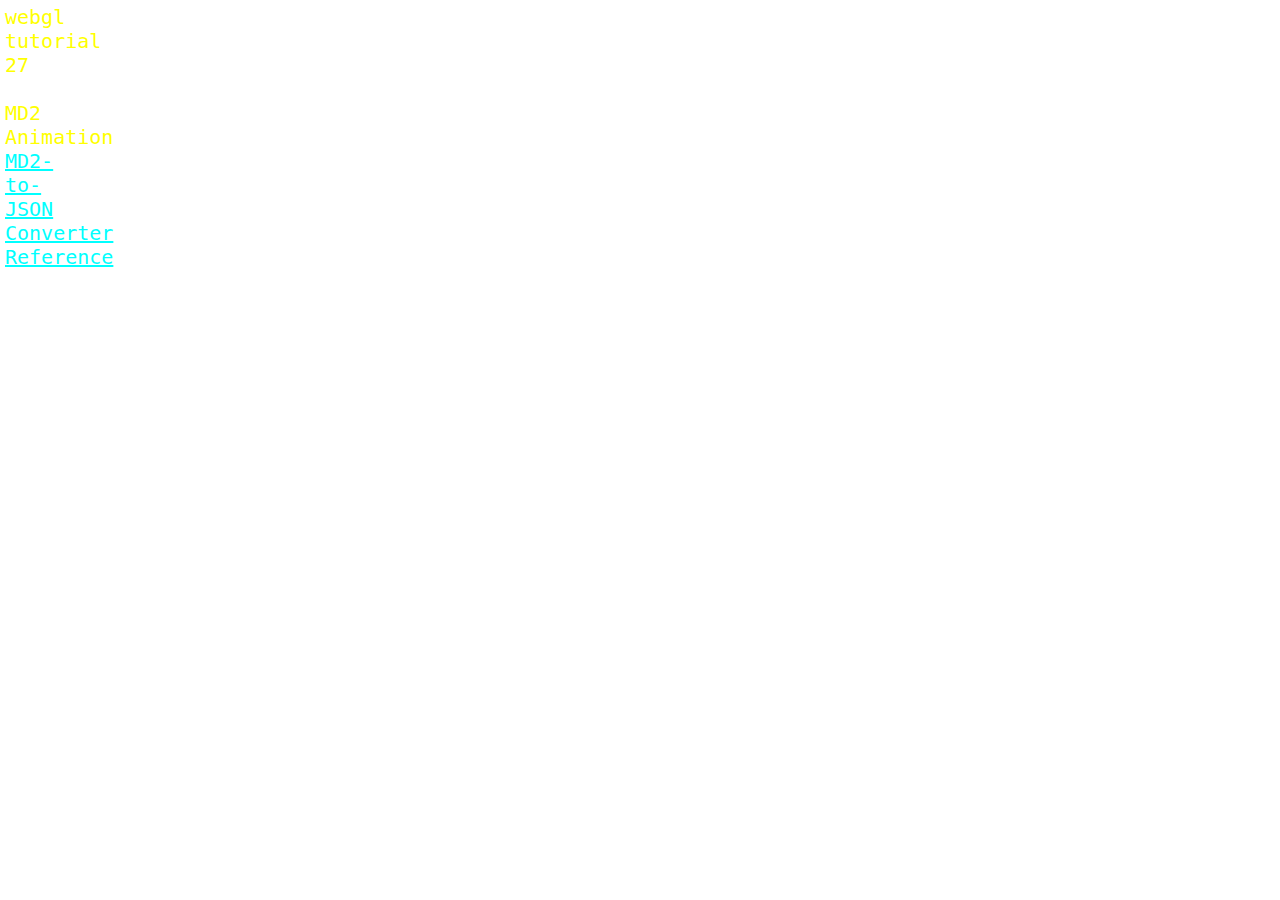
<file: homework/hw6/test.html>
<!DOCTYPE html>
<html>
 <head> 
  <title>MD2 Animation</title> 
<style>
	body {
		background-color: #fff;
		color: #111;
		margin: 0px;
		overflow: hidden;
		font-family: Monospace;
		font-size: 20px;
		position: absolute;
	}
	#info {
		position: absolute;
		top: 0px; width: 100%;
		
		padding: 5px;
		text-align: center;
		color: #ffff00
	}
	a {color: #00ffff}
	strong {color:red}
</style>
</head> 

 <body> 
<div id="info">
    webgl tutorial 27 <br/><br/>
	MD2 Animation <br/>
	<a href="http://oos.moxiecode.com/js_webgl/md2_converter/">MD2-to-JSON Converter</a>
	<a href="http://www.smartjava.org/ltjs/chapter-09/15-animation-from-md2.html">Reference</a>
</div>

<div id="WebGL-output"> 
</div> 

<script src="http://jyunming-chen.github.io/tutsplus/js/r69/three.js"></script> 
<script src="http://jyunming-chen.github.io/tutsplus/js/OrbitControls.js"></script>
<script src="http://jyunming-chen.github.io/tutsplus/js/dat.gui.min.js"></script> 

<script>
//////////////////////////////////
/// from
/// http://www.smartjava.org/ltjs/chapter-09/15-animation-from-md2.html
////////////////////////////////////////////////////////////////////////////

var scene, renderer, camera, mesh;
var clock = new THREE.Clock();
var orbitcontrols;

init();
render();

function init () 
{
	scene = new THREE.Scene();

	camera = new THREE.PerspectiveCamera(45, window.innerWidth / window.innerHeight, 0.1, 1000);

	renderer = new THREE.WebGLRenderer();
	renderer.setClearColor(new THREE.Color(0x888888, 1.0));
	renderer.setSize(window.innerWidth, window.innerHeight);

	document.body.appendChild (renderer.domElement);

	camera.position.x = -50;
	camera.position.y = 40;
	camera.position.z = 160;
	camera.lookAt(new THREE.Vector3(0, 0, 0));

	orbitcontrols = new THREE.OrbitControls(camera, renderer.domElement);

/*	
	var spotLight = new THREE.SpotLight(0xffffff);
	spotLight.position.set(-50, 70, 60);
	spotLight.intensity = 1;
	scene.add(spotLight);
*/

	var gridXZ = new THREE.GridHelper(100, 10);
	gridXZ.setColors( new THREE.Color(0xff0000), new THREE.Color(0xffffff) );
	scene.add(gridXZ);

	// call the render function
	var step = 0;

	// setup the control gui
	var controls = new function () {
		// we need the first child, since it's a multimaterial
		this.animations = 'crattack';
		this.fps = 10;
	}

	var gui = new dat.GUI();

	var loader = new THREE.JSONLoader();
	//loader.load('models/ogro.js', function (geometry, mat) {
	//loader.load('models/laalaa.js', function (geometry, mat) {
	loader.load('SHADOW.js', function (geometry, mat) {
		geometry.computeMorphNormals();

		var mat = new THREE.MeshBasicMaterial(
				{
					//map: THREE.ImageUtils.loadTexture("models/skin.jpg"),
					//map: THREE.ImageUtils.loadTexture("models/laalaa.png"),
					map: THREE.ImageUtils.loadTexture("SHADOW.png"),
					morphTargets: true, morphNormals: true
				});

		mesh = new THREE.MorphAnimMesh(geometry, mat);


		mesh.rotation.y = 0.7;
		mesh.parseAnimations();

		// parse the animations and add them to the control
		var animLabels = [];
		for (var key in mesh.geometry.animations) {
			if (key === 'length' || !mesh.geometry.animations.hasOwnProperty(key)) continue;
			animLabels.push(key);
		}

		gui.add(controls, 'animations', animLabels).onChange(function (e) {
			mesh.playAnimation(controls.animations, controls.fps);
		});
		gui.add(controls, 'fps', 1, 20).step(1).onChange(function (e) {
			mesh.playAnimation(controls.animations, controls.fps);
		});
		mesh.playAnimation('crattack', 10);


		scene.add(mesh);
	});

	window.addEventListener ('resize', onWindowResize, false);	
}

function onWindowResize()
{
	camera.aspect = window.innerWidth / window.innerHeight;
	camera.updateProjectionMatrix();
	renderer.setSize (window.innerWidth, window.innerHeight);
}


function render() 
{
	var delta = clock.getDelta();
	orbitcontrols.update();
	
	if (mesh) {
		// mesh.rotation.x+=0.006;
		// mesh.rotation.y+=0.006;
		mesh.position.y = 25;
		if (mesh) {
			mesh.updateAnimation(delta * 1000);
			// mesh.rotation.y+=0.01;
		}
	}


	requestAnimationFrame(render);
	renderer.render(scene, camera);
}

</script>  
 </body>
</html>
</file>
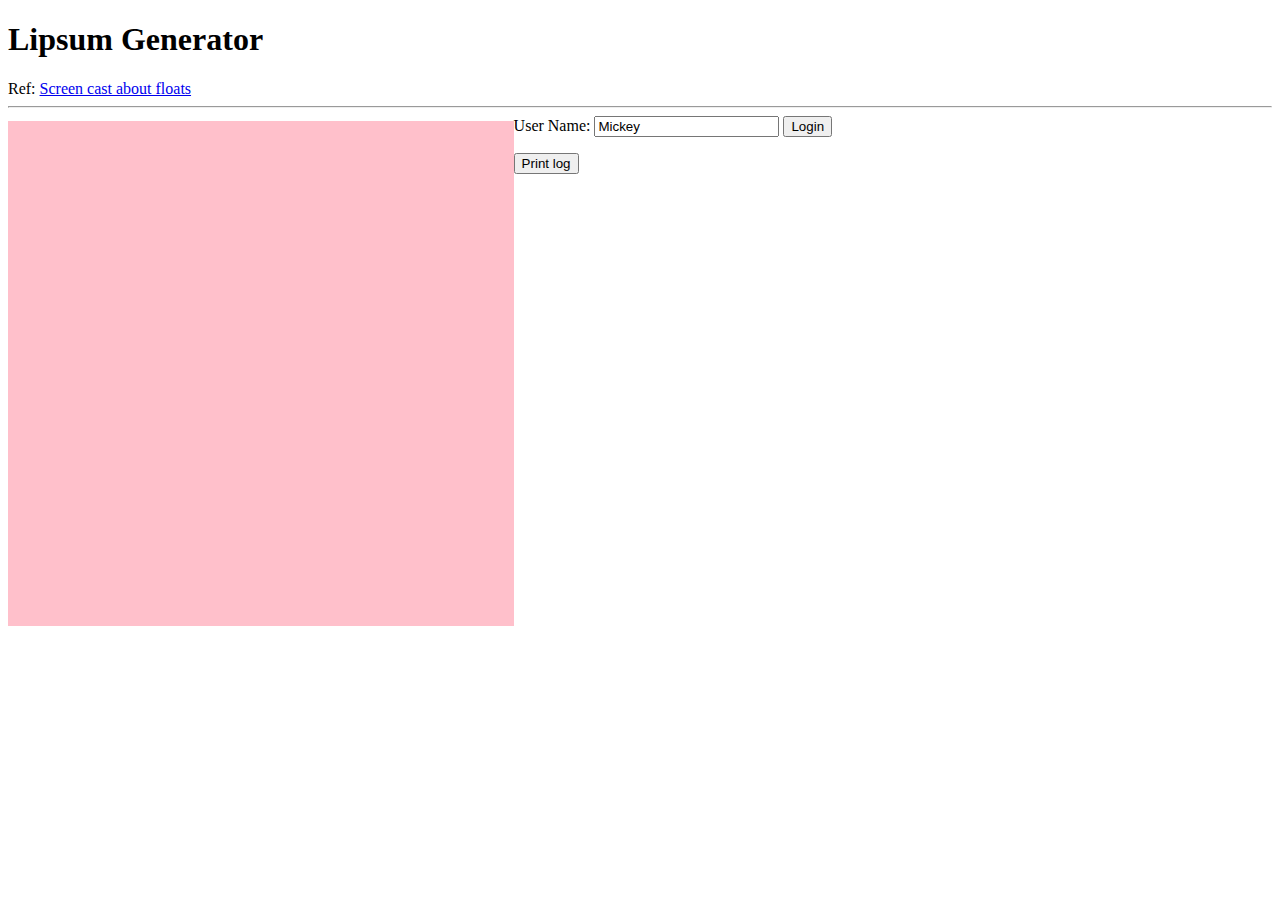
<file: homework/hw7/hw7.html>
<!DOCTYPE html>
<html>
 <head> 
  <title>MD2 Animation</title> 
<style>
	#info {
    position: absolute;
    top: 0px;
    width: 100%;
    padding: 10px;
    text-align: center;
    color: #ffff00
}
#container {
    width:40%;
    float:left;
    background-color:pink;
   margin-top: 5px;
}
#cnvsFrame {
    height: 0;
    padding-bottom:100%;
}
.fl {
    float:left;
    margin:20px;
}
.flc {
    float:right;
    margin:5px;
    width:30%;
}
body {
    overflow: hidden;
}
</style>
</head> 

 <body> 
<script src="http://mrdoob.github.com/three.js/build/three.min.js"></script>
<script src="https://dl.dropboxusercontent.com/u/3587259/Code/Threejs/OrbitControls.js">
</script>
<h1> Lipsum Generator </h1>
Ref: <a href="https://css-tricks.com/video-screencasts/42-all-about-floats-screencast/">Screen cast about floats</a>
<hr>
<div id="container">
<div id="cnvsFrame">
    <canvas id="cnvs"></canvas>
</div>
</div>
<div id="init">User Name:
    <input id="user" type="text" value="Mickey"></input>
    <button id="bttn" class="buttonClass" onclick="javascript:setValueBtn()">Login</button>
    <p id='greeting'></p>
    </div>

<button id="printLog">Print log</button>

<script id="vertexShader" type="x-shader/x-vertex">
    varying vec2 vUv;
    
    void main() {
        vUv = uv;
        gl_Position = projectionMatrix * modelViewMatrix * vec4(position, 1.0);
    }
</script>
<script id="fragmentShader" type="x-shader/x-fragment">
    uniform float time;
    varying vec2 vUv;
    
    float rand(vec2 co) {
        return fract(sin(dot(co.xy, vec2(12.9898, 78.233))) * 43758.5453);
    }

    void main(void) {
        // Divide the coordinates into a grid of squares
    vec2 v = vUv*10.0; //gl_FragCoord.xy / 20.0;
        // Calculate a pseudo-random brightness value for each square
        vec3 brightness = vec3(fract(rand(floor(v)) + time), fract(rand(floor(v)) + time / 3.), fract(rand(floor(v)) + time / 5.));
        // Reduce brightness in pixels away from the square center
        brightness *= 0.5 - length(fract(v) - vec2(0.5, 0.5));
        gl_FragColor = vec4(brightness.r * 4.0, brightness.g * brightness.b * 2., brightness.b - brightness.r + 0.2, 1.0);
    }
</script>




<script>
//////////////////////////////////
/// from
/// http://www.smartjava.org/ltjs/chapter-09/15-animation-from-md2.html
////////////////////////////////////////////////////////////////////////////

var camera, scene, renderer, geometry, material, mesh, controls, number = 0;
var pos, vel;
var clock = new THREE.Clock();
var puck = [];
var mouse = new THREE.Vector2();
var records = [];
var puckgroup, side, second = 0, name, kind = 0;
var number = 1, sub = 0, range, state = 0, lose = 0, ww, hh,test = 0;
var Puck = function () {
    this.pos = new THREE.Vector3();
    this.vel = new THREE.Vector3();
    this.coll = new THREE.Vector3();
    this.mesh = new THREE.Mesh(new THREE.CylinderGeometry(5, 5, 2, 20),
    new THREE.ShaderMaterial({
        uniforms: {
            time: {
                type: 'f',
                value: 1.0
            }
        },
        vertexShader: document.getElementById('vertexShader').textContent,
        fragmentShader: document.getElementById('fragmentShader').textContent
    }));
};
Puck.prototype.update = function (dt){
    this.pos.add(this.vel.clone().multiplyScalar(dt));
    this.mesh.position.copy(this.pos);
};
Puck.prototype.collision = function () {
    if (this.pos.x > 100) {
        this.pos.x = 100;
        this.vel.set(-this.vel.x, 0, this.vel.z);
    } else if (this.pos.x < -100) {
        this.pos.x = -100;
        this.vel.set(-this.vel.x, 0, this.vel.z);
    }
    if (this.pos.z > 100) {
        this.pos.z = 100;
        this.vel.set(this.vel.x, 0, -this.vel.z);
        if(this.pos.x < range && this.pos.x > -range){
            if( this.pos.x > (side + 15) || this.pos.x < (side -15)){
                
                this.coll.x = 1;
                
            }
            //alert("das");
        }
    } else if (this.pos.z < -100) {
        this.pos.z = -100;
        this.vel.set(this.vel.x, 0, -this.vel.z);
        if(this.pos.x < range && this.pos.x > -range){
            if( this.pos.x > (side + 15) || this.pos.x < (side -15)){
                
                this.coll.x = 1;
                
            }
            //alert("das");
        }
    }
};
init();
animate();

function init() {
    var theCanvas = document.getElementById("cnvs");
    var theCanvasFrame = document.getElementById("cnvsFrame");

    renderer = new THREE.WebGLRenderer({
        canvas: theCanvas,
        antialias: true
    });
    ww = theCanvasFrame.clientWidth;
    hh = theCanvasFrame.clientHeight;
    
    renderer.setSize(ww, hh);
    renderer.setClearColor(0x222222);
    
    scene = new THREE.Scene();

    camera = new THREE.PerspectiveCamera(50, ww/hh, 1, 1000);
    camera.position.z = 150;
    camera.position.y = 300;
    scene.add(camera);

    geometry = new THREE.BoxGeometry(220, 30, 10);
    material = new THREE.MeshBasicMaterial({
        transparent: true,
        color: 0xff2387,
        opacity: 0.4
    });
    
    geometry2 = new THREE.BoxGeometry(110, 30, 10);
    material2 = new THREE.MeshBasicMaterial({
        transparent: true,
        color: 0xff2387,
        opacity: 0.4
    });
    
    geometry3 = new THREE.BoxGeometry(30, 30, 10);
    material3 = new THREE.MeshBasicMaterial({
        transparent: true,
        color: 0xffff87,
        opacity: 0.4
    });
    
    mesh9 = new THREE.Mesh(geometry3, material3);
    mesh9.position.set(0, 15, -105);
    scene.add(mesh9);
    
    mesh10 = new THREE.Mesh(geometry3, material3);
    mesh10.position.set(0, 15, 105);
    scene.add(mesh10);
    
    mesh = new THREE.Mesh(geometry, material);
    mesh.position.set(0, 15, 105);
    //scene.add(mesh);
    mesh2 = mesh.clone();
    mesh2.position.set(0, 15, -105);
    //scene.add(mesh2);
    mesh3 = mesh.clone();
    mesh3.rotation.y = Math.PI / 2;
    mesh3.position.set(105, 15, 0);
    scene.add(mesh3);
    mesh4 = mesh.clone();
    mesh4.rotation.y = Math.PI / 2;
    mesh4.position.set(-105, 15, 0);
    scene.add(mesh4);

    
     mesh5 = new THREE.Mesh(geometry2, material2);
    mesh5.position.set(55, 15, 105);
    scene.add(mesh5);
    mesh6 = new THREE.Mesh(geometry2, material2);
    mesh6.position.set(-55, 15, 105);
    scene.add(mesh6);
    
    mesh7 = new THREE.Mesh(geometry2, material2);
    mesh7.position.set(55, 15, -105);
    scene.add(mesh7);
    mesh8 = new THREE.Mesh(geometry2, material2);
    mesh8.position.set(-55, 15, -105);
    scene.add(mesh8);
    
    var gridXZ = new THREE.GridHelper(100, 10);
    gridXZ.setColors(new THREE.Color(0xff0000), new THREE.Color(0xffffff));
    scene.add(gridXZ);

    
    /*puck[number] = new Puck();
    puck[number].pos = new THREE.Vector3(0, 1, 0);
    //puck[number].vel = new THREE.Vector3(50, 0, 70);
    puck[number].vel = new THREE.Vector3(150*(Math.random()*2-1), 0, 170*(Math.random()*2-1));
    scene.add(puck[number].mesh);*/

    controls = new THREE.OrbitControls(camera, renderer.domElement);
    document.addEventListener('mousemove', onDocumentMouseMove, false);
  
    /*records.push({
        name: "Adam",
        score: 50
    });
    records.push({
        name: "Brian",
        score: 53
    });

    var objStr = JSON.stringify(records);
    localStorage.setItem("scores", objStr);*/
}
function alertFunc() {
    number++;
    puck[number] = new Puck();
    puck[number].pos = new THREE.Vector3(0, 1, 0);
    puck[number].coll = new THREE.Vector3(0, 0, 0);
    puck[number].vel = new THREE.Vector3(150*(Math.random()*2-1), 0, 170*(Math.random()*2-1));

    scene.add(puck[number].mesh);
    number++;
   
    if(state != 2)
        setTimeout(alertFunc, 3000);
}
function alertFunc2() {
   sub += 0.05;
    if( (1 - sub) > 0 ){
        
        mesh5.scale.set(1 - sub , 1 , 1);
        mesh6.scale.set(1 - sub , 1 , 1);
        mesh5.position.set(55 * ( 1 + sub), 15, 105 );
        mesh6.position.set(-55 * (1 + sub), 15, 105 );
        mesh7.scale.set(1 - sub , 1 , 1);
        mesh8.scale.set(1 - sub , 1 , 1);
        mesh7.position.set(55 * ( 1 + sub), 15, -105 );
        mesh8.position.set(-55 * (1 + sub), 15, -105 );
        //alert(110 -(110 * (1 - sub)));
        range = 110 -(110 * (1 - sub));
    }
    
            //alert(110 * (1 - sub));
       //alert(lose);
    if(state != 2)
        setTimeout(alertFunc2, 5000);
}
function alertFunc3() {
    second++;
    
    puck.forEach(function (puck) {
       
        if(puck.coll.x == 1){
            puck.coll.x = 0;         
            scene.remove(puck.mesh);
            lose++;
            
            alert("test:" + lose);
            if(lose == 5){
                state = 2;
                alert("game over \n score: " + second);
            }
            
        }
          
    });
    
    
    setTimeout(alertFunc3, 1000);
}
function animate() {
    var dt = clock.getDelta();

    puck.forEach(function (puck) {
        
        puck.update(dt);
        puck.collision();
        
        if(puck.coll.x == 1){
            puck.coll.x = 0;         
            scene.remove(puck.mesh);
            lose++;
            
            //alert("test:" + lose);
            if(lose == 5){
                state = 2;
                alert("score: " + second);
                final();
            }
            
        }
    
          
    });


    controls.update();

    requestAnimationFrame(animate);
    render();
}

function render() {
    renderer.render(scene, camera);
}


/*$("#bttn").click(function () {
        name = document.getElementById('user').value;
    alert(name + " is playing");

    var result = searchUser(name);
    if (result >= 0) {
        document.getElementById('greeting').innerHTML = "Your high score: " + result;
    } else {
        document.getElementById('greeting').innerHTML = "Welcome!";
    }
    setTimeout(alertFunc, 1000);
    setTimeout(alertFunc2, 5000);
    setTimeout(alertFunc3, 1000);
    state = 1;
});*/

function searchUser(name) {
    for (var i = 0; i < records.length; i++) {
        if (records[i].name === name) {
            return records[i].score;
            kind = 1;
        }
        else
            kind = 0;
    }
    return -1;
}
$("#printLog").click(function () {
    //$("#init").toggle();
    // document.getElementById("init").hide();

    var objStr = localStorage.getItem("scores");
    var record_new = JSON.parse(objStr);

    for (var i = 0; i < record_new.length; i++)
    alert(record_new[i].name + ": " + record_new[i].score);
});
function final(){
    var objStr = localStorage.getItem("scores");
    var record_new = JSON.parse(objStr);
    for (var i = 0; i < record_new.length; i++){
        //alert(record_new[i].name + ": " + record_new[i].score);
        records = record_new;
    }
    
    /*records.push({
            name: document.getElementById('user').value,
            score: second
        });
    objStr = JSON.stringify(records);
    localStorage.setItem("scores", objStr);*/
    
    if(kind == 1){
    for (var i = 0; i < record_new.length; i++){
        alert(record_new[i].name + ": " + record_new[i].score);
        if(record_new[i].name === document.getElementById('user').value){    if(second > record_new[i].score){
            records.push({
        name: document.getElementById('user').value,
        score: second
    });

    
        }
        }
    }
    }
    if(kind == 0){
            records.push({
            name: document.getElementById('user').value,
            score: second
        });
    }
    objStr = JSON.stringify(records);
    localStorage.setItem("scores", objStr);
}
function onDocumentMouseMove(event) {
    event.preventDefault();
    mouse.x = (event.clientX / ww) * 2 - 1;
    mouse.y = -(event.clientY / hh) * 2 + 1;
	console.log(mouse.x + " , " + mouse.y);
    
	mesh9.position.set(mouse.x * 110, 15, -105);
    mesh10.position.set(mouse.x * 110, 15, 105);
    side = mouse.x * 110;
    
    if(mouse.x * 110 > 95){
        mesh9.position.set(95, 15, -105);
        mesh10.position.set(95, 15, 105);
        side = 95;
    }
    if(mouse.x * 110 < -95){
        mesh9.position.set(-95, 15, -105);
        mesh10.position.set(-95, 15, 105);
        side = -95;
    }
}
function setValueBtn() {
var objStr = localStorage.getItem("scores");
    var record_new = JSON.parse(objStr);

    for (var i = 0; i < record_new.length; i++)
    alert(record_new[i].name + ": " + record_new[i].score);
}
</script>  
 </body>
</html>
</file>
<file: homework/hw1/hw1.css>
#info {
    position: absolute;
    top: 0px;
    width: 100%;
    padding: 10px;
    text-align: center;
    color: #ff0000
}

#music_player {
    position: absolute;
    top: 0px;
    width: 100%;
    padding: 10px;
    text-align: left;
    color: #ff0000
}
</file>
